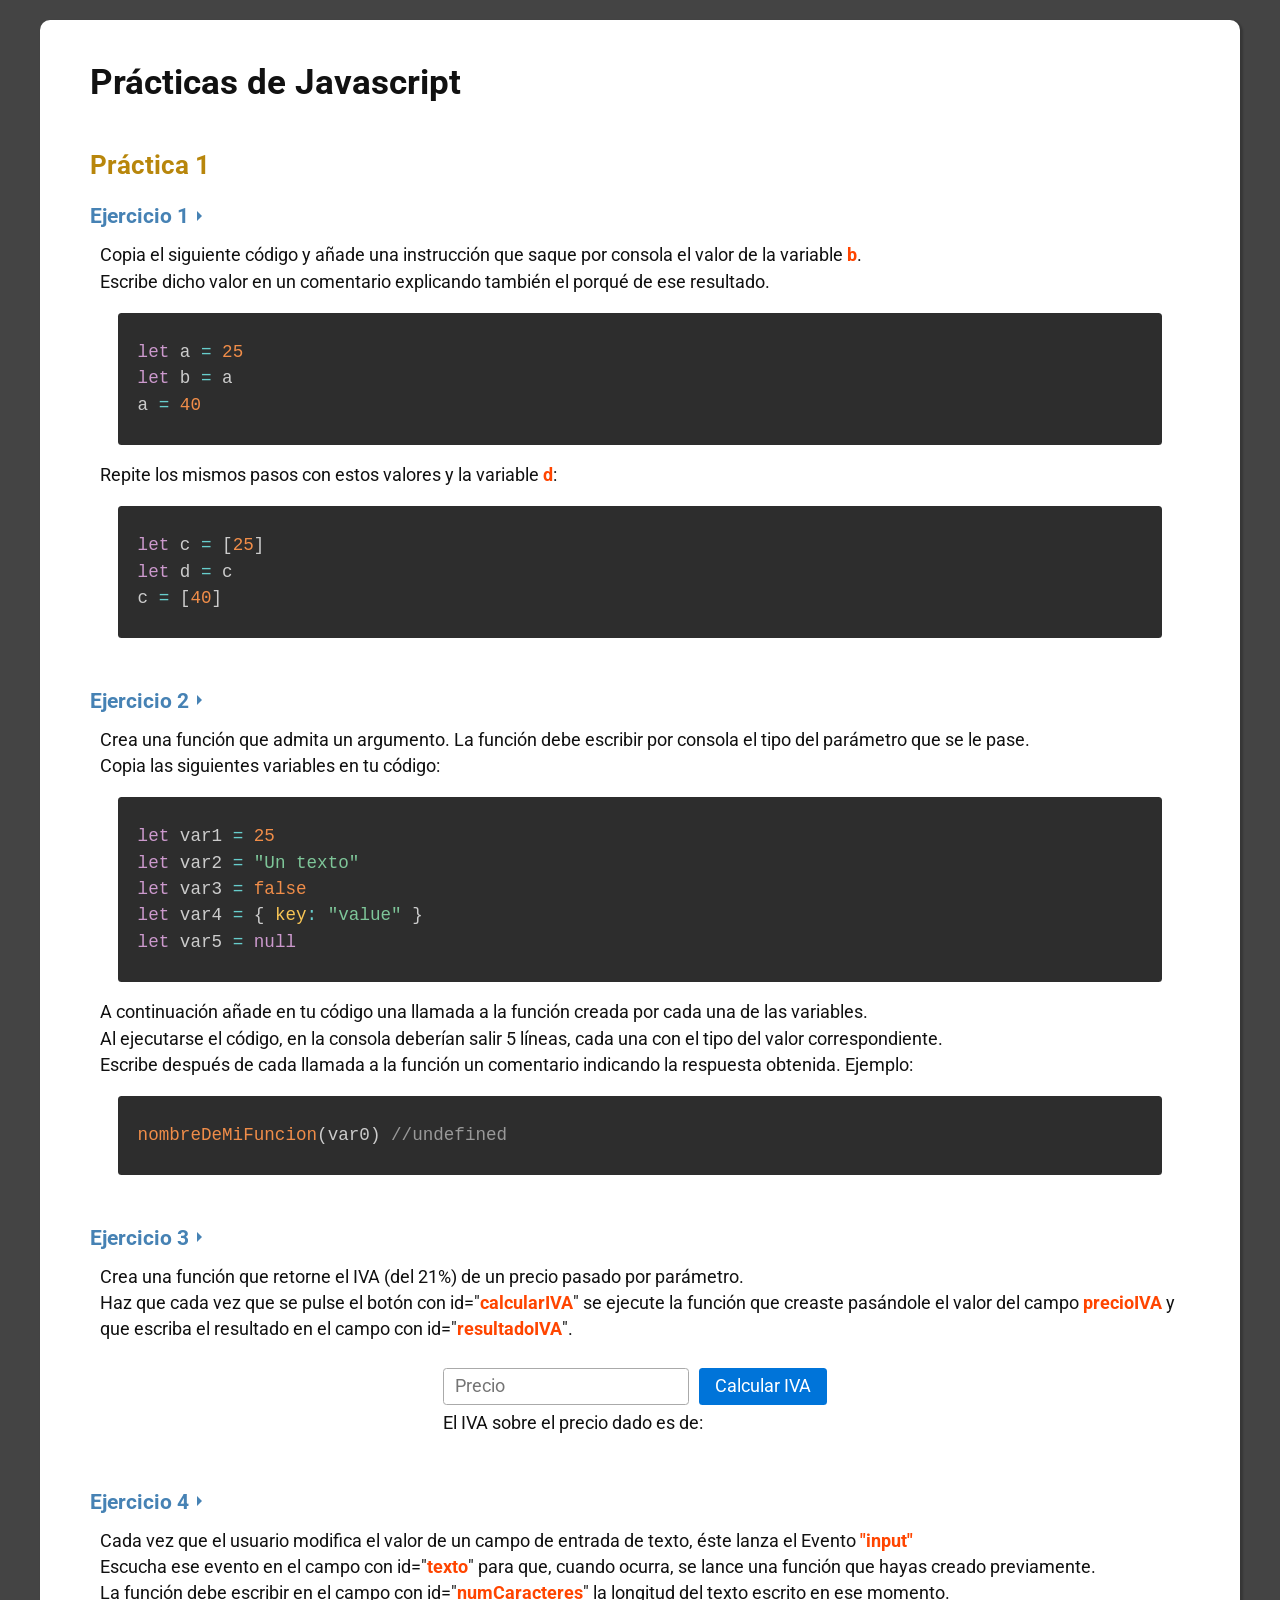
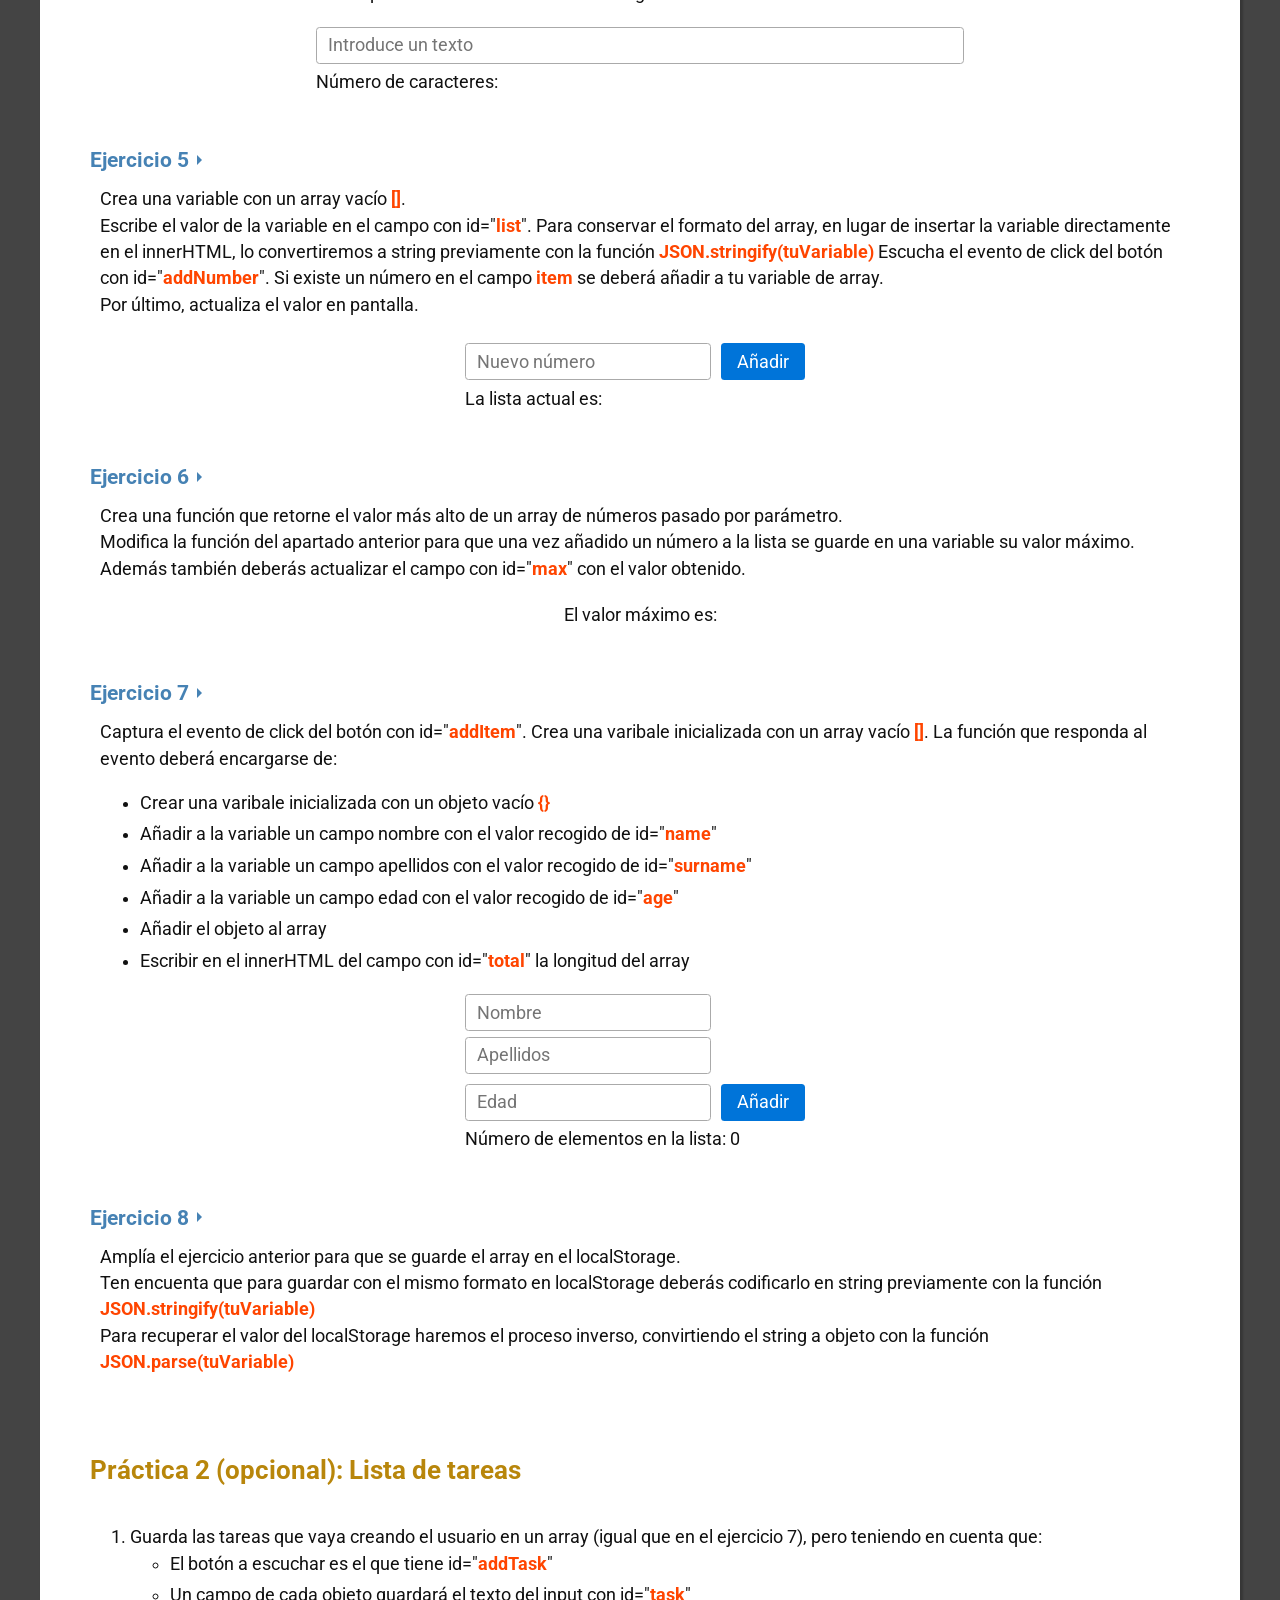
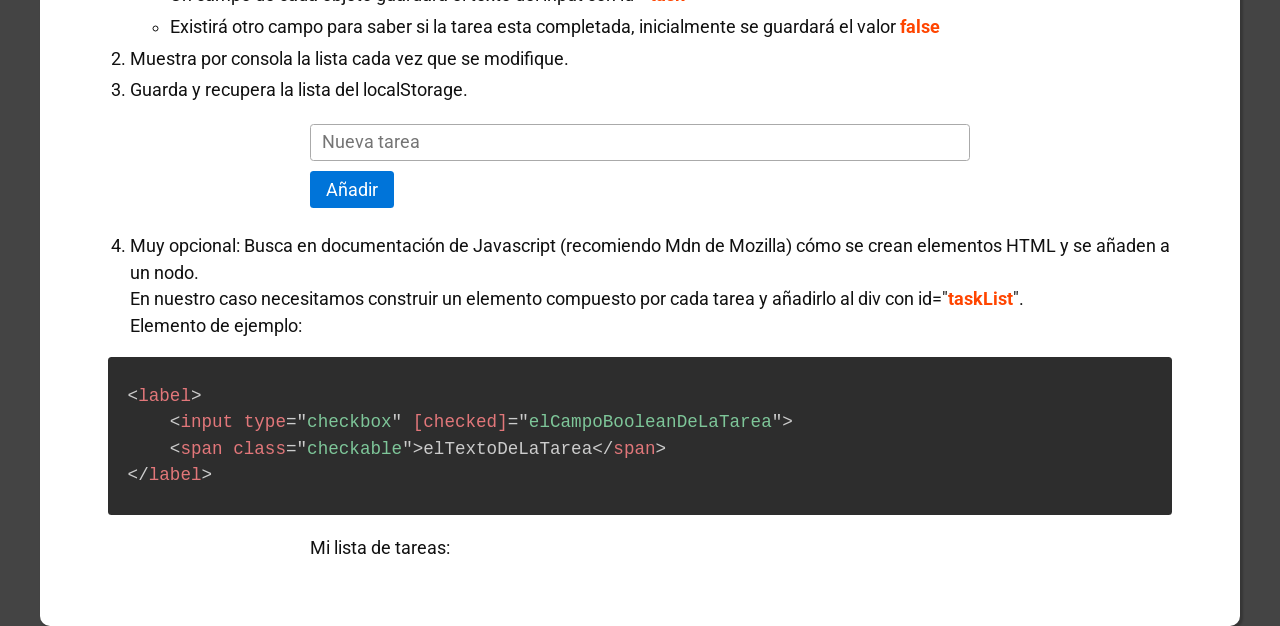
<file: docs/index.html>
<!DOCTYPE html>
<html lang="en">
<head>
    <!-- Este es una tipografía de Google Fonts -->
    <link rel="stylesheet" href="https://fonts.googleapis.com/css?family=Roboto">

    <!-- Picnic es una librería de CSS basada en clases (sólo hay que añadir class="loquequieras" al tag que necesites) -->
    <link rel="stylesheet" href="libs/picnic/picnic.css">

    <!-- Prism es una librería para dar estilos a los bloques de código, necesitamos también añadir un fichero js -->
    <link rel="stylesheet" href="libs/prism/prism.css">
    
    <link rel="stylesheet" href="styles.css">

    <meta charset="UTF-8">
    <meta name="viewport" content="width=device-width, initial-scale=1.0">

    <title>Prácticas</title>
</head>

<body>
    <div class="main-container">
        <h1>Prácticas de Javascript</h1>

        <article>
            <h2>Práctica 1</h2>
            <section>
                <h3 onclick="toggleFolded(event)">Ejercicio 1</h3>
                <div class="foldable">
                    Copia el siguiente código y añade una instrucción que saque por consola el valor de la variable <span class="bold">b</span>.<br> 
                    Escribe dicho valor en un comentario explicando también el porqué de ese resultado.
                    <pre><code class="language-js">
let a = 25
let b = a
a = 40
                    </code></pre>
                    Repite los mismos pasos con estos valores y la variable <span class="bold">d</span>:
                    <pre><code class="language-js">
let c = [25]
let d = c
c = [40]
                    </code></pre>
                </div>
            </section>

            <section>
                <h3 onclick="toggleFolded(event)">Ejercicio 2</h3>
                <div class="foldable">
                    Crea una función que admita un argumento. La función debe escribir por consola el tipo del parámetro que se le pase.<br>
                    Copia las siguientes variables en tu código:
                    <pre><code class="language-js">
let var1 = 25
let var2 = "Un texto"
let var3 = false
let var4 = { key: "value" }
let var5 = null
                    </code></pre>
                    A continuación añade en tu código una llamada a la función creada por cada una de las variables.<br>
                    Al ejecutarse el código, en la consola deberían salir 5 líneas, cada una con el tipo del valor correspondiente.<br>
                    Escribe después de cada llamada a la función un comentario indicando la respuesta obtenida. Ejemplo:
                    <pre><code class="language-js">
nombreDeMiFuncion(var0) //undefined
                    </code></pre>
                </div>
            </section>

            <section>
                <h3 onclick="toggleFolded(event)">Ejercicio 3</h3>
                <div class="foldable">
                    Crea una función que retorne el IVA (del 21%) de un precio pasado por parámetro.<br>
                    Haz que cada vez que se pulse el botón con id="<span class="bold">calcularIVA</span>" se ejecute la función que creaste pasándole el valor del campo <span class="bold">precioIVA</span> y que escriba el resultado en el campo con id="<span class="bold">resultadoIVA</span>".
                    <fieldset class="centered">
                        <input id="precioIVA" type="number" placeholder="Precio"><input id="calcularIVA" type="button" class="button" value="Calcular IVA"><br>
                        El IVA sobre el precio dado es de: <span id="resultadoIVA"></span>
                    </fieldset>
                </div>
            </section>

            <section>
                <h3 onclick="toggleFolded(event)">Ejercicio 4</h3>
                <div class="foldable">
                    Cada vez que el usuario modifica el valor de un campo de entrada de texto, éste lanza el Evento <span class="bold">"input"</span><br>
                    Escucha ese evento en el campo con id="<span class="bold">texto</span>" para que, cuando ocurra, se lance una función que hayas creado previamente.<br>
                    La función debe escribir en el campo con id="<span class="bold">numCaracteres</span>" la longitud del texto escrito en ese momento.
                    <fieldset class="big centered">
                        <input id="texto" type="string" placeholder="Introduce un texto"><br>
                        Número de caracteres: <span id="numCaracteres"></span>
                    </fieldset>
                </div>
            </section>

            <section>
                <h3 onclick="toggleFolded(event)">Ejercicio 5</h3>
                <div class="foldable">
                    Crea una variable con un array vacío <span class="bold">[]</span>.<br>
                    Escribe el valor de la variable en el campo con id="<span class="bold">list</span>".
                    Para conservar el formato del array, en lugar de insertar la variable directamente en el innerHTML, lo convertiremos a string previamente con la función <span class="bold">JSON.stringify(tuVariable)</span>
                    Escucha el evento de click del botón con id="<span class="bold">addNumber</span>".
                    Si existe un número en el campo <span class="bold">item</span> se deberá añadir a tu variable de array.<br>
                    Por último, actualiza el valor en pantalla.
                    <fieldset class="centered">
                        <input id="item" type="number" placeholder="Nuevo número"><input id="addNumber" type="button" class="button" value="Añadir"><br>
                        La lista actual es: <span id="list"></span>
                    </fieldset>
                </div>
            </section>

            <section>
                <h3 onclick="toggleFolded(event)">Ejercicio 6</h3>
                <div class="foldable">
                    Crea una función que retorne el valor más alto de un array de números pasado por parámetro.<br>
                    Modifica la función del apartado anterior para que una vez añadido un número a la lista se guarde en una variable su valor máximo.<br>
                    Además también deberás actualizar el campo con id="<span class="bold">max</span>" con el valor obtenido.
                    <fieldset class="centered">
                        El valor máximo es: <span id="max"></span>
                    </fieldset>
                </div>
            </section>

            <section>
                <h3 onclick="toggleFolded(event)">Ejercicio 7</h3>
                <div class="foldable">
                    Captura el evento de click del botón con id="<span class="bold">addItem</span>".
                    Crea una varibale inicializada con un array vacío <span class="bold">[]</span>.
                    La función que responda al evento deberá encargarse de:<br>
                    <ul>
                        <li>Crear una varibale inicializada con un objeto vacío <span class="bold">{}</span></li>
                        <li>Añadir a la variable un campo nombre con el valor recogido de id="<span class="bold">name</span>"</li>
                        <li>Añadir a la variable un campo apellidos con el valor recogido de id="<span class="bold">surname</span>"</li>
                        <li>Añadir a la variable un campo edad con el valor recogido de id="<span class="bold">age</span>"</li>
                        <li>Añadir el objeto al array</li>
                        <li>Escribir en el innerHTML del campo con id="<span class="bold">total</span>" la longitud del array</li>
                    </ul>
                    <fieldset class="centered">
                        <input id="name" type="text" placeholder="Nombre"><br>
                        <input id="surname" type="text" placeholder="Apellidos"><br>
                        <input id="age" type="number" placeholder="Edad"><input id="addItem" type="button" class="button" value="Añadir"><br>
                        Número de elementos en la lista: <span id="total"></span>
                    </fieldset>

                </div>
            </section>

            <section>
                <h3 onclick="toggleFolded(event)">Ejercicio 8</h3>
                <div class="foldable">
                    Amplía el ejercicio anterior para que se guarde el array en el localStorage.<br>
                    Ten encuenta que para guardar con el mismo formato en localStorage deberás codificarlo en string previamente con la función <span class="bold">JSON.stringify(tuVariable)</span><br>
                    Para recuperar el valor del localStorage haremos el proceso inverso, convirtiendo el string a objeto con la función <span class="bold">JSON.parse(tuVariable)</span>
                </div>
            </section>
        </article>

        <article>
            <h2>Práctica 2 (opcional): Lista de tareas</h2>
            <section>
                <ol>
                    <li>Guarda las tareas que vaya creando el usuario en un array (igual que en el ejercicio 7), pero teniendo en cuenta que:
                        <ul>
                            <li>El botón a escuchar es el que tiene id="<span class="bold">addTask</span>"</li>
                            <li>Un campo de cada objeto guardará el texto del input con id="<span class="bold">task</span>"</li>
                            <li>Existirá otro campo para saber si la tarea esta completada, inicialmente se guardará el valor <span class="bold">false</span></li>
                        </ul>
                    </li>
                    <li>
                        Muestra por consola la lista cada vez que se modifique.
                    </li>
                    <li>
                        Guarda y recupera la lista del localStorage.
                    </li>
                </ol>
                <fieldset class="big centered">
                    <input id="task" type="string" placeholder="Nueva tarea"><br>
                    <button id="addTask">Añadir</button>
                </fieldset>
                <ol start="4">
                    <li>
                        Muy opcional: Busca en documentación de Javascript (recomiendo Mdn de Mozilla) cómo se crean elementos HTML y se
                        añaden a un nodo.<br>
                        En nuestro caso necesitamos construir un elemento compuesto por cada tarea y añadirlo al div con id="<span class="bold">taskList</span>".<br>
                        Elemento de ejemplo:
                    </li>
                </ol>
                <pre><code class="language-markup">
&lt;label>
    &lt;input type="checkbox" [checked]="elCampoBooleanDeLaTarea">
    &lt;span class="checkable">elTextoDeLaTarea&lt;/span>
&lt;/label>
                </code></pre>
                    
                <fieldset class="big centered">
                    <legend>Mi lista de tareas:</legend>
                    <div id="taskList"></div>
                </fieldset>
            </section>
        </article>
    </div>

    <!-- El script para que se vean los estilos en los bloques de código -->
    <script src="libs/prism/prism.js"></script>

    <!-- Mi script principal -->
    <script src="main.js"></script>

    <!-- Cargamos los ficheros de las prácticas -->
    <script src="practicas/practica1.js"></script>
    <script src="practicas/practica2.js"></script>
</body>
</html>
</file>
<file: docs/libs/picnic/picnic.css>
﻿html{font-family:sans-serif;-ms-text-size-adjust:100%;-webkit-text-size-adjust:100%}body{margin:0}article,aside,details,figcaption,figure,footer,header,hgroup,main,nav,section,summary{display:block}audio,canvas,progress,video{display:inline-block;vertical-align:baseline}audio:not([controls]){display:none;height:0}[hidden],template{display:none}a{background:transparent}a:active,a:hover{outline:0}abbr[title]{border-bottom:1px dotted}b,strong{font-weight:bold}dfn{font-style:italic}h1{font-size:2em;margin:.67em 0}mark{background:#fff;color:#111}small{font-size:80%}sub,sup{font-size:75%;line-height:0;position:relative;vertical-align:baseline}sup{top:-0.5em}sub{bottom:-0.25em}img{border:0}svg:not(:root){overflow:hidden}figure{margin:1em 40px}hr{-moz-box-sizing:content-box;box-sizing:content-box;height:0}pre{overflow:auto}code,kbd,pre,samp{font-family:monospace,monospace;font-size:1em}button,input,optgroup,select,textarea{color:inherit;font:inherit;margin:0}button{overflow:visible}button,select{text-transform:none}button,html input[type=button],input[type=reset],input[type=submit]{-webkit-appearance:button;cursor:pointer}button[disabled],input[disabled]{cursor:default}button::-moz-focus-inner,input::-moz-focus-inner{border:0;padding:0}input{line-height:normal}input[type=checkbox],input[type=radio]{box-sizing:border-box;padding:0}input[type=number]::-webkit-inner-spin-button,input[type=number]::-webkit-outer-spin-button{height:auto}input[type=search]::-webkit-search-cancel-button,input[type=search]::-webkit-search-decoration{-webkit-appearance:none}fieldset{border:0;padding:0}legend{border:0;padding:0}textarea{overflow:auto}optgroup{font-weight:bold}table{border-collapse:collapse;border-spacing:0}td,th{padding:0}*{box-sizing:inherit}html,body{font-family:Arial,Helvetica,sans-serif;box-sizing:border-box;height:100%}body{color:#111;font-size:1.1em;line-height:1.5;background:#fff}main{display:block}h1,h2,h3,h4,h5,h6{margin:0;padding:.6em 0}li{margin:0 0 .3em}a{color:#0074d9;text-decoration:none;box-shadow:none;transition:all .3s}code{padding:.3em .6em;font-size:.8em;background:#f5f5f5}pre{text-align:left;padding:.3em;background:#f5f5f5;border-radius:.2em}pre code{padding:0}blockquote{padding:0 0 0 1em;margin:0 0 0 .1em;box-shadow:inset 5px 0 rgba(17,17,17,.3)}label{cursor:pointer}[class^=icon-]:before,[class*=" icon-"]:before{margin:0 .6em 0 0}i[class^=icon-]:before,i[class*=" icon-"]:before{margin:0}.dropimage,button,.button,[type=submit],.label,[data-tooltip]:after{display:inline-block;text-align:center;letter-spacing:inherit;margin:0;padding:.3em .9em;vertical-align:middle;background:#0074d9;color:#fff;border:0;border-radius:.2em;width:auto;-webkit-touch-callout:none;-webkit-user-select:none;-khtml-user-select:none;-moz-user-select:none;-ms-user-select:none;user-select:none}.success.dropimage,button.success,.success.button,.success[type=submit],.success.label,.success[data-tooltip]:after{background:#2ecc40}.warning.dropimage,button.warning,.warning.button,.warning[type=submit],.warning.label,.warning[data-tooltip]:after{background:#ff851b}.error.dropimage,button.error,.error.button,.error[type=submit],.error.label,.error[data-tooltip]:after{background:#ff4136}.pseudo.dropimage,button.pseudo,.pseudo.button,.pseudo[type=submit],.pseudo.label,.pseudo[data-tooltip]:after{background-color:transparent;color:inherit}.label,[data-tooltip]:after{font-size:.6em;padding:.4em .6em;margin-left:1em;line-height:1}.dropimage,button,.button,[type=submit]{margin:.3em 0;cursor:pointer;transition:all .3s;border-radius:.2em;height:auto;vertical-align:baseline;box-shadow:0 0 rgba(17,17,17,0) inset}.dropimage:hover,button:hover,.button:hover,[type=submit]:hover,.dropimage:focus,button:focus,.button:focus,[type=submit]:focus{box-shadow:inset 0 0 0 99em rgba(255,255,255,.2);border:0}.pseudo.dropimage:hover,button.pseudo:hover,.pseudo.button:hover,.pseudo[type=submit]:hover,.pseudo.dropimage:focus,button.pseudo:focus,.pseudo.button:focus,.pseudo[type=submit]:focus{box-shadow:inset 0 0 0 99em rgba(17,17,17,.1)}.active.dropimage,button.active,.active.button,.active[type=submit],.dropimage:active,button:active,.button:active,[type=submit]:active{box-shadow:inset 0 0 0 99em rgba(17,17,17,.2)}[disabled].dropimage,button[disabled],[disabled].button,[disabled][type=submit]{cursor:default;box-shadow:none;background:#aaa}:checked+.toggle,:checked+.toggle:hover{box-shadow:inset 0 0 0 99em rgba(17,17,17,.2)}[type]+.toggle{padding:.3em .9em;margin-right:0}[type]+.toggle:after,[type]+.toggle:before{display:none}input,textarea,.select select{line-height:1.5;margin:0;height:2.1em;padding:.3em .6em;border:1px solid #aaa;background-color:#fff;border-radius:.2em;transition:all .3s;width:100%}input:focus,textarea:focus,.select select:focus{border:1px solid #0074d9;outline:0}textarea{height:auto}[type=file],[type=color]{cursor:pointer}[type=file]{height:auto}select{background:#fff url([data-uri]) no-repeat scroll 95% center/10px 15px;background-position:calc(100% - 15px) center;border:1px solid #aaa;border-radius:.2em;cursor:pointer;width:100%;height:2.2em;box-sizing:border-box;padding:.3em .45em;transition:all .3s;-moz-appearance:none;-webkit-appearance:none;appearance:none}select::-ms-expand{display:none}select:focus,select:active{border:1px solid #0074d9;transition:outline 0s}select:-moz-focusring{color:transparent;text-shadow:0 0 0 #111}select option{font-size:inherit;padding:.45em}select[multiple]{height:auto;background:none;padding:0}[type=checkbox],[type=radio]{opacity:0;width:0;position:absolute;display:inline-block}[type=checkbox]+.checkable:hover:before,[type=radio]+.checkable:hover:before,[type=checkbox]:focus+.checkable:before,[type=radio]:focus+.checkable:before{border:1px solid #0074d9}[type=checkbox]+.checkable,[type=radio]+.checkable{position:relative;cursor:pointer;padding-left:1.5em;margin-right:.6em}[type=checkbox]+.checkable:before,[type=radio]+.checkable:before,[type=checkbox]+.checkable:after,[type=radio]+.checkable:after{content:"";position:absolute;display:inline-block;left:0;top:50%;transform:translateY(-50%);font-size:1em;line-height:1em;color:transparent;font-family:sans;text-align:center;box-sizing:border-box;width:1em;height:1em;border-radius:50%;transition:all .3s}[type=checkbox]+.checkable:before,[type=radio]+.checkable:before{border:1px solid #aaa}[type=checkbox]:checked+.checkable:after,[type=radio]:checked+.checkable:after{background:#111;transform:scale(0.5) translateY(-100%)}[type=checkbox]+.checkable:before{border-radius:.2em}[type=checkbox]+.checkable:after{content:"✔";background:none;transform:scale(2) translateY(-25%);visibility:hidden;opacity:0}[type=checkbox]:checked+.checkable:after{color:#111;background:none;transform:translateY(-50%);transition:all .3s;visibility:visible;opacity:1}table{text-align:left}td,th{padding:.3em 2.4em .3em .6em}th{text-align:left;font-weight:900;color:#fff;background-color:#0074d9}.success th{background-color:#2ecc40}.warning th{background-color:#ff851b}.error th{background-color:#ff4136}.dull th{background-color:#aaa}tr:nth-child(even){background:rgba(17,17,17,.05)}.flex{display:-ms-flexbox;display:flex;margin-left:-0.6em;width:calc(100% + 0.6em);flex-wrap:wrap;transition:all .3s ease}.flex>*{box-sizing:border-box;flex:1 1 auto;padding-left:.6em;padding-bottom:.6em}.flex[class*=one]>*,.flex[class*=two]>*,.flex[class*=three]>*,.flex[class*=four]>*,.flex[class*=five]>*,.flex[class*=six]>*,.flex[class*=seven]>*,.flex[class*=eight]>*,.flex[class*=nine]>*,.flex[class*=ten]>*,.flex[class*=eleven]>*,.flex[class*=twelve]>*{flex-grow:0}.flex.grow>*{flex-grow:1}.center{justify-content:center}.one>*{width:100%}.two>*{width:50%}.three>*{width:33.33333%}.four>*{width:25%}.five>*{width:20%}.six>*{width:16.66666%}.seven>*{width:14.28571%}.eight>*{width:12.5%}.nine>*{width:11.11111%}.ten>*{width:10%}.eleven>*{width:9.09091%}.twelve>*{width:8.33333%}@media all and (min-width: 500px){.one-500>*{width:100%}.two-500>*{width:50%}.three-500>*{width:33.33333%}.four-500>*{width:25%}.five-500>*{width:20%}.six-500>*{width:16.66666%}.seven-500>*{width:14.28571%}.eight-500>*{width:12.5%}.nine-500>*{width:11.11111%}.ten-500>*{width:10%}.eleven-500>*{width:9.09091%}.twelve-500>*{width:8.33333%}}@media all and (min-width: 600px){.one-600>*{width:100%}.two-600>*{width:50%}.three-600>*{width:33.33333%}.four-600>*{width:25%}.five-600>*{width:20%}.six-600>*{width:16.66666%}.seven-600>*{width:14.28571%}.eight-600>*{width:12.5%}.nine-600>*{width:11.11111%}.ten-600>*{width:10%}.eleven-600>*{width:9.09091%}.twelve-600>*{width:8.33333%}}@media all and (min-width: 700px){.one-700>*{width:100%}.two-700>*{width:50%}.three-700>*{width:33.33333%}.four-700>*{width:25%}.five-700>*{width:20%}.six-700>*{width:16.66666%}.seven-700>*{width:14.28571%}.eight-700>*{width:12.5%}.nine-700>*{width:11.11111%}.ten-700>*{width:10%}.eleven-700>*{width:9.09091%}.twelve-700>*{width:8.33333%}}@media all and (min-width: 800px){.one-800>*{width:100%}.two-800>*{width:50%}.three-800>*{width:33.33333%}.four-800>*{width:25%}.five-800>*{width:20%}.six-800>*{width:16.66666%}.seven-800>*{width:14.28571%}.eight-800>*{width:12.5%}.nine-800>*{width:11.11111%}.ten-800>*{width:10%}.eleven-800>*{width:9.09091%}.twelve-800>*{width:8.33333%}}@media all and (min-width: 900px){.one-900>*{width:100%}.two-900>*{width:50%}.three-900>*{width:33.33333%}.four-900>*{width:25%}.five-900>*{width:20%}.six-900>*{width:16.66666%}.seven-900>*{width:14.28571%}.eight-900>*{width:12.5%}.nine-900>*{width:11.11111%}.ten-900>*{width:10%}.eleven-900>*{width:9.09091%}.twelve-900>*{width:8.33333%}}@media all and (min-width: 1000px){.one-1000>*{width:100%}.two-1000>*{width:50%}.three-1000>*{width:33.33333%}.four-1000>*{width:25%}.five-1000>*{width:20%}.six-1000>*{width:16.66666%}.seven-1000>*{width:14.28571%}.eight-1000>*{width:12.5%}.nine-1000>*{width:11.11111%}.ten-1000>*{width:10%}.eleven-1000>*{width:9.09091%}.twelve-1000>*{width:8.33333%}}@media all and (min-width: 1100px){.one-1100>*{width:100%}.two-1100>*{width:50%}.three-1100>*{width:33.33333%}.four-1100>*{width:25%}.five-1100>*{width:20%}.six-1100>*{width:16.66666%}.seven-1100>*{width:14.28571%}.eight-1100>*{width:12.5%}.nine-1100>*{width:11.11111%}.ten-1100>*{width:10%}.eleven-1100>*{width:9.09091%}.twelve-1100>*{width:8.33333%}}@media all and (min-width: 1200px){.one-1200>*{width:100%}.two-1200>*{width:50%}.three-1200>*{width:33.33333%}.four-1200>*{width:25%}.five-1200>*{width:20%}.six-1200>*{width:16.66666%}.seven-1200>*{width:14.28571%}.eight-1200>*{width:12.5%}.nine-1200>*{width:11.11111%}.ten-1200>*{width:10%}.eleven-1200>*{width:9.09091%}.twelve-1200>*{width:8.33333%}}@media all and (min-width: 1300px){.one-1300>*{width:100%}.two-1300>*{width:50%}.three-1300>*{width:33.33333%}.four-1300>*{width:25%}.five-1300>*{width:20%}.six-1300>*{width:16.66666%}.seven-1300>*{width:14.28571%}.eight-1300>*{width:12.5%}.nine-1300>*{width:11.11111%}.ten-1300>*{width:10%}.eleven-1300>*{width:9.09091%}.twelve-1300>*{width:8.33333%}}@media all and (min-width: 1400px){.one-1400>*{width:100%}.two-1400>*{width:50%}.three-1400>*{width:33.33333%}.four-1400>*{width:25%}.five-1400>*{width:20%}.six-1400>*{width:16.66666%}.seven-1400>*{width:14.28571%}.eight-1400>*{width:12.5%}.nine-1400>*{width:11.11111%}.ten-1400>*{width:10%}.eleven-1400>*{width:9.09091%}.twelve-1400>*{width:8.33333%}}@media all and (min-width: 1500px){.one-1500>*{width:100%}.two-1500>*{width:50%}.three-1500>*{width:33.33333%}.four-1500>*{width:25%}.five-1500>*{width:20%}.six-1500>*{width:16.66666%}.seven-1500>*{width:14.28571%}.eight-1500>*{width:12.5%}.nine-1500>*{width:11.11111%}.ten-1500>*{width:10%}.eleven-1500>*{width:9.09091%}.twelve-1500>*{width:8.33333%}}@media all and (min-width: 1600px){.one-1600>*{width:100%}.two-1600>*{width:50%}.three-1600>*{width:33.33333%}.four-1600>*{width:25%}.five-1600>*{width:20%}.six-1600>*{width:16.66666%}.seven-1600>*{width:14.28571%}.eight-1600>*{width:12.5%}.nine-1600>*{width:11.11111%}.ten-1600>*{width:10%}.eleven-1600>*{width:9.09091%}.twelve-1600>*{width:8.33333%}}@media all and (min-width: 1700px){.one-1700>*{width:100%}.two-1700>*{width:50%}.three-1700>*{width:33.33333%}.four-1700>*{width:25%}.five-1700>*{width:20%}.six-1700>*{width:16.66666%}.seven-1700>*{width:14.28571%}.eight-1700>*{width:12.5%}.nine-1700>*{width:11.11111%}.ten-1700>*{width:10%}.eleven-1700>*{width:9.09091%}.twelve-1700>*{width:8.33333%}}@media all and (min-width: 1800px){.one-1800>*{width:100%}.two-1800>*{width:50%}.three-1800>*{width:33.33333%}.four-1800>*{width:25%}.five-1800>*{width:20%}.six-1800>*{width:16.66666%}.seven-1800>*{width:14.28571%}.eight-1800>*{width:12.5%}.nine-1800>*{width:11.11111%}.ten-1800>*{width:10%}.eleven-1800>*{width:9.09091%}.twelve-1800>*{width:8.33333%}}@media all and (min-width: 1900px){.one-1900>*{width:100%}.two-1900>*{width:50%}.three-1900>*{width:33.33333%}.four-1900>*{width:25%}.five-1900>*{width:20%}.six-1900>*{width:16.66666%}.seven-1900>*{width:14.28571%}.eight-1900>*{width:12.5%}.nine-1900>*{width:11.11111%}.ten-1900>*{width:10%}.eleven-1900>*{width:9.09091%}.twelve-1900>*{width:8.33333%}}@media all and (min-width: 2000px){.one-2000>*{width:100%}.two-2000>*{width:50%}.three-2000>*{width:33.33333%}.four-2000>*{width:25%}.five-2000>*{width:20%}.six-2000>*{width:16.66666%}.seven-2000>*{width:14.28571%}.eight-2000>*{width:12.5%}.nine-2000>*{width:11.11111%}.ten-2000>*{width:10%}.eleven-2000>*{width:9.09091%}.twelve-2000>*{width:8.33333%}}.full{width:100%}.half{width:50%}.third{width:33.33333%}.two-third{width:66.66666%}.fourth{width:25%}.three-fourth{width:75%}.fifth{width:20%}.two-fifth{width:40%}.three-fifth{width:60%}.four-fifth{width:80%}.sixth{width:16.66666%}.none{display:none}@media all and (min-width: 500px){.full-500{width:100%;display:block}.half-500{width:50%;display:block}.third-500{width:33.33333%;display:block}.two-third-500{width:66.66666%;display:block}.fourth-500{width:25%;display:block}.three-fourth-500{width:75%;display:block}.fifth-500{width:20%;display:block}.two-fifth-500{width:40%;display:block}.three-fifth-500{width:60%;display:block}.four-fifth-500{width:80%;display:block}.sixth-500{width:16.66666%;display:block}}@media all and (min-width: 600px){.full-600{width:100%;display:block}.half-600{width:50%;display:block}.third-600{width:33.33333%;display:block}.two-third-600{width:66.66666%;display:block}.fourth-600{width:25%;display:block}.three-fourth-600{width:75%;display:block}.fifth-600{width:20%;display:block}.two-fifth-600{width:40%;display:block}.three-fifth-600{width:60%;display:block}.four-fifth-600{width:80%;display:block}.sixth-600{width:16.66666%;display:block}}@media all and (min-width: 700px){.full-700{width:100%;display:block}.half-700{width:50%;display:block}.third-700{width:33.33333%;display:block}.two-third-700{width:66.66666%;display:block}.fourth-700{width:25%;display:block}.three-fourth-700{width:75%;display:block}.fifth-700{width:20%;display:block}.two-fifth-700{width:40%;display:block}.three-fifth-700{width:60%;display:block}.four-fifth-700{width:80%;display:block}.sixth-700{width:16.66666%;display:block}}@media all and (min-width: 800px){.full-800{width:100%;display:block}.half-800{width:50%;display:block}.third-800{width:33.33333%;display:block}.two-third-800{width:66.66666%;display:block}.fourth-800{width:25%;display:block}.three-fourth-800{width:75%;display:block}.fifth-800{width:20%;display:block}.two-fifth-800{width:40%;display:block}.three-fifth-800{width:60%;display:block}.four-fifth-800{width:80%;display:block}.sixth-800{width:16.66666%;display:block}}@media all and (min-width: 900px){.full-900{width:100%;display:block}.half-900{width:50%;display:block}.third-900{width:33.33333%;display:block}.two-third-900{width:66.66666%;display:block}.fourth-900{width:25%;display:block}.three-fourth-900{width:75%;display:block}.fifth-900{width:20%;display:block}.two-fifth-900{width:40%;display:block}.three-fifth-900{width:60%;display:block}.four-fifth-900{width:80%;display:block}.sixth-900{width:16.66666%;display:block}}@media all and (min-width: 1000px){.full-1000{width:100%;display:block}.half-1000{width:50%;display:block}.third-1000{width:33.33333%;display:block}.two-third-1000{width:66.66666%;display:block}.fourth-1000{width:25%;display:block}.three-fourth-1000{width:75%;display:block}.fifth-1000{width:20%;display:block}.two-fifth-1000{width:40%;display:block}.three-fifth-1000{width:60%;display:block}.four-fifth-1000{width:80%;display:block}.sixth-1000{width:16.66666%;display:block}}@media all and (min-width: 1100px){.full-1100{width:100%;display:block}.half-1100{width:50%;display:block}.third-1100{width:33.33333%;display:block}.two-third-1100{width:66.66666%;display:block}.fourth-1100{width:25%;display:block}.three-fourth-1100{width:75%;display:block}.fifth-1100{width:20%;display:block}.two-fifth-1100{width:40%;display:block}.three-fifth-1100{width:60%;display:block}.four-fifth-1100{width:80%;display:block}.sixth-1100{width:16.66666%;display:block}}@media all and (min-width: 1200px){.full-1200{width:100%;display:block}.half-1200{width:50%;display:block}.third-1200{width:33.33333%;display:block}.two-third-1200{width:66.66666%;display:block}.fourth-1200{width:25%;display:block}.three-fourth-1200{width:75%;display:block}.fifth-1200{width:20%;display:block}.two-fifth-1200{width:40%;display:block}.three-fifth-1200{width:60%;display:block}.four-fifth-1200{width:80%;display:block}.sixth-1200{width:16.66666%;display:block}}@media all and (min-width: 1300px){.full-1300{width:100%;display:block}.half-1300{width:50%;display:block}.third-1300{width:33.33333%;display:block}.two-third-1300{width:66.66666%;display:block}.fourth-1300{width:25%;display:block}.three-fourth-1300{width:75%;display:block}.fifth-1300{width:20%;display:block}.two-fifth-1300{width:40%;display:block}.three-fifth-1300{width:60%;display:block}.four-fifth-1300{width:80%;display:block}.sixth-1300{width:16.66666%;display:block}}@media all and (min-width: 1400px){.full-1400{width:100%;display:block}.half-1400{width:50%;display:block}.third-1400{width:33.33333%;display:block}.two-third-1400{width:66.66666%;display:block}.fourth-1400{width:25%;display:block}.three-fourth-1400{width:75%;display:block}.fifth-1400{width:20%;display:block}.two-fifth-1400{width:40%;display:block}.three-fifth-1400{width:60%;display:block}.four-fifth-1400{width:80%;display:block}.sixth-1400{width:16.66666%;display:block}}@media all and (min-width: 1500px){.full-1500{width:100%;display:block}.half-1500{width:50%;display:block}.third-1500{width:33.33333%;display:block}.two-third-1500{width:66.66666%;display:block}.fourth-1500{width:25%;display:block}.three-fourth-1500{width:75%;display:block}.fifth-1500{width:20%;display:block}.two-fifth-1500{width:40%;display:block}.three-fifth-1500{width:60%;display:block}.four-fifth-1500{width:80%;display:block}.sixth-1500{width:16.66666%;display:block}}@media all and (min-width: 1600px){.full-1600{width:100%;display:block}.half-1600{width:50%;display:block}.third-1600{width:33.33333%;display:block}.two-third-1600{width:66.66666%;display:block}.fourth-1600{width:25%;display:block}.three-fourth-1600{width:75%;display:block}.fifth-1600{width:20%;display:block}.two-fifth-1600{width:40%;display:block}.three-fifth-1600{width:60%;display:block}.four-fifth-1600{width:80%;display:block}.sixth-1600{width:16.66666%;display:block}}@media all and (min-width: 1700px){.full-1700{width:100%;display:block}.half-1700{width:50%;display:block}.third-1700{width:33.33333%;display:block}.two-third-1700{width:66.66666%;display:block}.fourth-1700{width:25%;display:block}.three-fourth-1700{width:75%;display:block}.fifth-1700{width:20%;display:block}.two-fifth-1700{width:40%;display:block}.three-fifth-1700{width:60%;display:block}.four-fifth-1700{width:80%;display:block}.sixth-1700{width:16.66666%;display:block}}@media all and (min-width: 1800px){.full-1800{width:100%;display:block}.half-1800{width:50%;display:block}.third-1800{width:33.33333%;display:block}.two-third-1800{width:66.66666%;display:block}.fourth-1800{width:25%;display:block}.three-fourth-1800{width:75%;display:block}.fifth-1800{width:20%;display:block}.two-fifth-1800{width:40%;display:block}.three-fifth-1800{width:60%;display:block}.four-fifth-1800{width:80%;display:block}.sixth-1800{width:16.66666%;display:block}}@media all and (min-width: 1900px){.full-1900{width:100%;display:block}.half-1900{width:50%;display:block}.third-1900{width:33.33333%;display:block}.two-third-1900{width:66.66666%;display:block}.fourth-1900{width:25%;display:block}.three-fourth-1900{width:75%;display:block}.fifth-1900{width:20%;display:block}.two-fifth-1900{width:40%;display:block}.three-fifth-1900{width:60%;display:block}.four-fifth-1900{width:80%;display:block}.sixth-1900{width:16.66666%;display:block}}@media all and (min-width: 2000px){.full-2000{width:100%;display:block}.half-2000{width:50%;display:block}.third-2000{width:33.33333%;display:block}.two-third-2000{width:66.66666%;display:block}.fourth-2000{width:25%;display:block}.three-fourth-2000{width:75%;display:block}.fifth-2000{width:20%;display:block}.two-fifth-2000{width:40%;display:block}.three-fifth-2000{width:60%;display:block}.four-fifth-2000{width:80%;display:block}.sixth-2000{width:16.66666%;display:block}}@media all and (min-width: 500px){.none-500{display:none}}@media all and (min-width: 600px){.none-600{display:none}}@media all and (min-width: 700px){.none-700{display:none}}@media all and (min-width: 800px){.none-800{display:none}}@media all and (min-width: 900px){.none-900{display:none}}@media all and (min-width: 1000px){.none-1000{display:none}}@media all and (min-width: 1100px){.none-1100{display:none}}@media all and (min-width: 1200px){.none-1200{display:none}}@media all and (min-width: 1300px){.none-1300{display:none}}@media all and (min-width: 1400px){.none-1400{display:none}}@media all and (min-width: 1500px){.none-1500{display:none}}@media all and (min-width: 1600px){.none-1600{display:none}}@media all and (min-width: 1700px){.none-1700{display:none}}@media all and (min-width: 1800px){.none-1800{display:none}}@media all and (min-width: 1900px){.none-1900{display:none}}@media all and (min-width: 2000px){.none-2000{display:none}}.off-none{margin-left:0}.off-half{margin-left:50%}.off-third{margin-left:33.33333%}.off-two-third{margin-left:66.66666%}.off-fourth{margin-left:25%}.off-three-fourth{margin-left:75%}.off-fifth{margin-left:20%}.off-two-fifth{margin-left:40%}.off-three-fifth{margin-left:60%}.off-four-fifth{margin-left:80%}.off-sixth{margin-left:16.66666%}@media all and (min-width: 500px){.off-none-500{margin-left:0}.off-half-500{margin-left:50%}.off-third-500{margin-left:33.33333%}.off-two-third-500{margin-left:66.66666%}.off-fourth-500{margin-left:25%}.off-three-fourth-500{margin-left:75%}.off-fifth-500{margin-left:20%}.off-two-fifth-500{margin-left:40%}.off-three-fifth-500{margin-left:60%}.off-four-fifth-500{margin-left:80%}.off-sixth-500{margin-left:16.66666%}}@media all and (min-width: 600px){.off-none-600{margin-left:0}.off-half-600{margin-left:50%}.off-third-600{margin-left:33.33333%}.off-two-third-600{margin-left:66.66666%}.off-fourth-600{margin-left:25%}.off-three-fourth-600{margin-left:75%}.off-fifth-600{margin-left:20%}.off-two-fifth-600{margin-left:40%}.off-three-fifth-600{margin-left:60%}.off-four-fifth-600{margin-left:80%}.off-sixth-600{margin-left:16.66666%}}@media all and (min-width: 700px){.off-none-700{margin-left:0}.off-half-700{margin-left:50%}.off-third-700{margin-left:33.33333%}.off-two-third-700{margin-left:66.66666%}.off-fourth-700{margin-left:25%}.off-three-fourth-700{margin-left:75%}.off-fifth-700{margin-left:20%}.off-two-fifth-700{margin-left:40%}.off-three-fifth-700{margin-left:60%}.off-four-fifth-700{margin-left:80%}.off-sixth-700{margin-left:16.66666%}}@media all and (min-width: 800px){.off-none-800{margin-left:0}.off-half-800{margin-left:50%}.off-third-800{margin-left:33.33333%}.off-two-third-800{margin-left:66.66666%}.off-fourth-800{margin-left:25%}.off-three-fourth-800{margin-left:75%}.off-fifth-800{margin-left:20%}.off-two-fifth-800{margin-left:40%}.off-three-fifth-800{margin-left:60%}.off-four-fifth-800{margin-left:80%}.off-sixth-800{margin-left:16.66666%}}@media all and (min-width: 900px){.off-none-900{margin-left:0}.off-half-900{margin-left:50%}.off-third-900{margin-left:33.33333%}.off-two-third-900{margin-left:66.66666%}.off-fourth-900{margin-left:25%}.off-three-fourth-900{margin-left:75%}.off-fifth-900{margin-left:20%}.off-two-fifth-900{margin-left:40%}.off-three-fifth-900{margin-left:60%}.off-four-fifth-900{margin-left:80%}.off-sixth-900{margin-left:16.66666%}}@media all and (min-width: 1000px){.off-none-1000{margin-left:0}.off-half-1000{margin-left:50%}.off-third-1000{margin-left:33.33333%}.off-two-third-1000{margin-left:66.66666%}.off-fourth-1000{margin-left:25%}.off-three-fourth-1000{margin-left:75%}.off-fifth-1000{margin-left:20%}.off-two-fifth-1000{margin-left:40%}.off-three-fifth-1000{margin-left:60%}.off-four-fifth-1000{margin-left:80%}.off-sixth-1000{margin-left:16.66666%}}@media all and (min-width: 1100px){.off-none-1100{margin-left:0}.off-half-1100{margin-left:50%}.off-third-1100{margin-left:33.33333%}.off-two-third-1100{margin-left:66.66666%}.off-fourth-1100{margin-left:25%}.off-three-fourth-1100{margin-left:75%}.off-fifth-1100{margin-left:20%}.off-two-fifth-1100{margin-left:40%}.off-three-fifth-1100{margin-left:60%}.off-four-fifth-1100{margin-left:80%}.off-sixth-1100{margin-left:16.66666%}}@media all and (min-width: 1200px){.off-none-1200{margin-left:0}.off-half-1200{margin-left:50%}.off-third-1200{margin-left:33.33333%}.off-two-third-1200{margin-left:66.66666%}.off-fourth-1200{margin-left:25%}.off-three-fourth-1200{margin-left:75%}.off-fifth-1200{margin-left:20%}.off-two-fifth-1200{margin-left:40%}.off-three-fifth-1200{margin-left:60%}.off-four-fifth-1200{margin-left:80%}.off-sixth-1200{margin-left:16.66666%}}@media all and (min-width: 1300px){.off-none-1300{margin-left:0}.off-half-1300{margin-left:50%}.off-third-1300{margin-left:33.33333%}.off-two-third-1300{margin-left:66.66666%}.off-fourth-1300{margin-left:25%}.off-three-fourth-1300{margin-left:75%}.off-fifth-1300{margin-left:20%}.off-two-fifth-1300{margin-left:40%}.off-three-fifth-1300{margin-left:60%}.off-four-fifth-1300{margin-left:80%}.off-sixth-1300{margin-left:16.66666%}}@media all and (min-width: 1400px){.off-none-1400{margin-left:0}.off-half-1400{margin-left:50%}.off-third-1400{margin-left:33.33333%}.off-two-third-1400{margin-left:66.66666%}.off-fourth-1400{margin-left:25%}.off-three-fourth-1400{margin-left:75%}.off-fifth-1400{margin-left:20%}.off-two-fifth-1400{margin-left:40%}.off-three-fifth-1400{margin-left:60%}.off-four-fifth-1400{margin-left:80%}.off-sixth-1400{margin-left:16.66666%}}@media all and (min-width: 1500px){.off-none-1500{margin-left:0}.off-half-1500{margin-left:50%}.off-third-1500{margin-left:33.33333%}.off-two-third-1500{margin-left:66.66666%}.off-fourth-1500{margin-left:25%}.off-three-fourth-1500{margin-left:75%}.off-fifth-1500{margin-left:20%}.off-two-fifth-1500{margin-left:40%}.off-three-fifth-1500{margin-left:60%}.off-four-fifth-1500{margin-left:80%}.off-sixth-1500{margin-left:16.66666%}}@media all and (min-width: 1600px){.off-none-1600{margin-left:0}.off-half-1600{margin-left:50%}.off-third-1600{margin-left:33.33333%}.off-two-third-1600{margin-left:66.66666%}.off-fourth-1600{margin-left:25%}.off-three-fourth-1600{margin-left:75%}.off-fifth-1600{margin-left:20%}.off-two-fifth-1600{margin-left:40%}.off-three-fifth-1600{margin-left:60%}.off-four-fifth-1600{margin-left:80%}.off-sixth-1600{margin-left:16.66666%}}@media all and (min-width: 1700px){.off-none-1700{margin-left:0}.off-half-1700{margin-left:50%}.off-third-1700{margin-left:33.33333%}.off-two-third-1700{margin-left:66.66666%}.off-fourth-1700{margin-left:25%}.off-three-fourth-1700{margin-left:75%}.off-fifth-1700{margin-left:20%}.off-two-fifth-1700{margin-left:40%}.off-three-fifth-1700{margin-left:60%}.off-four-fifth-1700{margin-left:80%}.off-sixth-1700{margin-left:16.66666%}}@media all and (min-width: 1800px){.off-none-1800{margin-left:0}.off-half-1800{margin-left:50%}.off-third-1800{margin-left:33.33333%}.off-two-third-1800{margin-left:66.66666%}.off-fourth-1800{margin-left:25%}.off-three-fourth-1800{margin-left:75%}.off-fifth-1800{margin-left:20%}.off-two-fifth-1800{margin-left:40%}.off-three-fifth-1800{margin-left:60%}.off-four-fifth-1800{margin-left:80%}.off-sixth-1800{margin-left:16.66666%}}@media all and (min-width: 1900px){.off-none-1900{margin-left:0}.off-half-1900{margin-left:50%}.off-third-1900{margin-left:33.33333%}.off-two-third-1900{margin-left:66.66666%}.off-fourth-1900{margin-left:25%}.off-three-fourth-1900{margin-left:75%}.off-fifth-1900{margin-left:20%}.off-two-fifth-1900{margin-left:40%}.off-three-fifth-1900{margin-left:60%}.off-four-fifth-1900{margin-left:80%}.off-sixth-1900{margin-left:16.66666%}}@media all and (min-width: 2000px){.off-none-2000{margin-left:0}.off-half-2000{margin-left:50%}.off-third-2000{margin-left:33.33333%}.off-two-third-2000{margin-left:66.66666%}.off-fourth-2000{margin-left:25%}.off-three-fourth-2000{margin-left:75%}.off-fifth-2000{margin-left:20%}.off-two-fifth-2000{margin-left:40%}.off-three-fifth-2000{margin-left:60%}.off-four-fifth-2000{margin-left:80%}.off-sixth-2000{margin-left:16.66666%}}nav{position:fixed;top:0;left:0;right:0;height:3em;padding:0 .6em;background:#fff;box-shadow:0 0 .2em rgba(170,170,170,.2);z-index:10000;transition:all .3s;transform-style:preserve-3d}nav .brand,nav .menu,nav .burger{float:right;position:relative;top:50%;-webkit-transform:translateY(-50%);transform:translateY(-50%)}nav .brand{font-weight:700;float:left;padding:0 .6em;max-width:50%;white-space:nowrap;color:inherit}nav .brand *{vertical-align:middle}nav .logo{height:2em;margin-right:.3em}nav .select::after{height:calc(100% - 1px);padding:0;line-height:2.4em}nav .menu>*{margin-right:.6em}nav .burger{display:none}@media all and (max-width: 60em){nav .burger{display:inline-block;cursor:pointer;bottom:-1000em;margin:0;-webkit-tap-highlight-color:transparent}nav .burger~.menu,nav .show:checked~.burger{position:fixed;min-height:100%;top:0;right:0;bottom:-1000em;margin:0;background:#fff;transition:all .5s ease;transform:none}nav .burger~.menu{z-index:11}nav .show:checked~.burger{color:transparent;width:100%;border-radius:0;background:rgba(17,17,17,.2);transition:all .5s ease}nav .show~.menu{width:70%;max-width:300px;transform-origin:center right;transition:all .25s ease;transform:scaleX(0)}nav .show~.menu>*{transform:translateX(100%);transition:all 0s ease .5s}nav .show:checked~.menu>*:nth-child(1){transition:all .5s cubic-bezier(0.645, 0.045, 0.355, 1) 0s}nav .show:checked~.menu>*:nth-child(2){transition:all .5s cubic-bezier(0.645, 0.045, 0.355, 1) .1s}nav .show:checked~.menu>*:nth-child(3){transition:all .5s cubic-bezier(0.645, 0.045, 0.355, 1) .2s}nav .show:checked~.menu>*:nth-child(4){transition:all .5s cubic-bezier(0.645, 0.045, 0.355, 1) .3s}nav .show:checked~.menu>*:nth-child(5){transition:all .5s cubic-bezier(0.645, 0.045, 0.355, 1) .4s}nav .show:checked~.menu>*:nth-child(6){transition:all .5s cubic-bezier(0.645, 0.045, 0.355, 1) .5s}nav .show:checked~.menu{transform:scaleX(1)}nav .show:checked~.menu>*{transform:translateX(0);transition:all .5s ease-in-out .6s}nav .burger~.menu>*{display:block;margin:.3em;text-align:left;max-width:calc(100% - 0.6em)}nav .burger~.menu>a{padding:.3em .9em}}.stack,.stack .toggle{margin-top:0;margin-bottom:0;display:block;width:100%;text-align:left;border-radius:0}.stack:first-child,.stack:first-child .toggle{border-top-left-radius:.2em;border-top-right-radius:.2em}.stack:last-child,.stack:last-child .toggle{border-bottom-left-radius:.2em;border-bottom-right-radius:.2em}input.stack,textarea.stack,select.stack{transition:border-bottom 0 ease 0;border-bottom-width:0}input.stack:last-child,textarea.stack:last-child,select.stack:last-child{border-bottom-width:1px}input.stack:focus+input,input.stack:focus+textarea,input.stack:focus+select,textarea.stack:focus+input,textarea.stack:focus+textarea,textarea.stack:focus+select,select.stack:focus+input,select.stack:focus+textarea,select.stack:focus+select{border-top-color:#0074d9}.modal .overlay~*,.card{position:relative;box-shadow:none;border-radius:.2em;border:1px solid #aaa;overflow:hidden;text-align:left;background:#fff;margin-bottom:.6em;padding:0;transition:all .3s ease}.modal .overlay~.hidden,.hidden.card,.modal .overlay~:checked+*,.modal .overlay:checked+*,:checked+.card{font-size:0;padding:0;margin:0;border:0}.modal .overlay~*>*,.card>*{max-width:100%;display:block}.modal .overlay~*>*:last-child,.card>*:last-child{margin-bottom:0}.modal .overlay~* header,.card header,.modal .overlay~* section,.card section,.modal .overlay~*>p,.card>p{padding:.6em .8em}.modal .overlay~* section,.card section{padding:.6em .8em 0}.modal .overlay~* hr,.card hr{border:none;height:1px;background-color:#aaa}.modal .overlay~* header,.card header{font-weight:bold;position:relative;border-bottom:1px solid #aaa}.modal .overlay~* header h1,.card header h1,.modal .overlay~* header h2,.card header h2,.modal .overlay~* header h3,.card header h3,.modal .overlay~* header h4,.card header h4,.modal .overlay~* header h5,.card header h5,.modal .overlay~* header h6,.card header h6{padding:0;margin:0 2em 0 0;line-height:1;display:inline-block;vertical-align:text-bottom}.modal .overlay~* header:last-child,.card header:last-child{border-bottom:0}.modal .overlay~* footer,.card footer{padding:.8em}.modal .overlay~* p,.card p{margin:.3em 0}.modal .overlay~* p:first-child,.card p:first-child{margin-top:0}.modal .overlay~* p:last-child,.card p:last-child{margin-bottom:0}.modal .overlay~*>p,.card>p{margin:0;padding-right:2.5em}.modal .overlay~* .close,.card .close{position:absolute;top:.4em;right:.3em;font-size:1.2em;padding:0 .5em;cursor:pointer;width:auto}.modal .overlay~* .close:hover,.card .close:hover{color:#ff4136}.modal .overlay~* h1+.close,.card h1+.close{margin:.2em}.modal .overlay~* h2+.close,.card h2+.close{margin:.1em}.modal .overlay~* .dangerous,.card .dangerous{background:#ff4136;float:right}.modal{text-align:center}.modal>input{display:none}.modal>input~*{opacity:0;max-height:0;overflow:hidden}.modal .overlay{top:0;left:0;bottom:0;right:0;position:fixed;margin:0;border-radius:0;background:rgba(17,17,17,.2);transition:all .3s;z-index:100000}.modal .overlay:before,.modal .overlay:after{display:none}.modal .overlay~*{border:0;position:fixed;top:50%;left:50%;transform:translateX(-50%) translateY(-50%) scale(0.2, 0.2);z-index:1000000;transition:all .3s}.modal>input:checked~*{display:block;opacity:1;max-height:10000px;transition:all .3s}.modal>input:checked~.overlay~*{max-height:90%;overflow:auto;-webkit-transform:translateX(-50%) translateY(-50%) scale(1, 1);transform:translateX(-50%) translateY(-50%) scale(1, 1)}@media(max-width: 60em){.modal .overlay~*{min-width:90%}}.dropimage{position:relative;display:block;padding:0;padding-bottom:56.25%;overflow:hidden;cursor:pointer;border:0;margin:.3em 0;border-radius:.2em;background-color:#ddd;background-size:cover;background-position:center center;background-image:url([data-uri])}.dropimage input{left:0;width:100%;height:100%;border:0;margin:0;padding:0;opacity:0;cursor:pointer;position:absolute}.tabs{position:relative;overflow:hidden}.tabs>label img{float:left;margin-left:.6em}.tabs>.row{width:calc(100% + 1.2em);display:table;table-layout:fixed;position:relative;padding-left:0;transition:all .3s;border-spacing:0;margin:0}.tabs>.row:before,.tabs>.row:after{display:none}.tabs>.row>*,.tabs>.row img{display:table-cell;vertical-align:top;margin:0;width:100%}.tabs>input{display:none}.tabs>input+*{width:100%}.tabs>input+label{width:auto}.two.tabs>.row{width:200%;left:-100%}.two.tabs>input:nth-of-type(1):checked~.row{margin-left:100%}.two.tabs>label img{width:48%;margin:4% 0 4% 4%}.three.tabs>.row{width:300%;left:-200%}.three.tabs>input:nth-of-type(1):checked~.row{margin-left:200%}.three.tabs>input:nth-of-type(2):checked~.row{margin-left:100%}.three.tabs>label img{width:30%;margin:5% 0 5% 5%}.four.tabs>.row{width:400%;left:-300%}.four.tabs>input:nth-of-type(1):checked~.row{margin-left:300%}.four.tabs>input:nth-of-type(2):checked~.row{margin-left:200%}.four.tabs>input:nth-of-type(3):checked~.row{margin-left:100%}.four.tabs>label img{width:22%;margin:4% 0 4% 4%}.five.tabs>.row{width:500%;left:-400%}.five.tabs>input:nth-of-type(1):checked~.row{margin-left:400%}.five.tabs>input:nth-of-type(2):checked~.row{margin-left:300%}.five.tabs>input:nth-of-type(3):checked~.row{margin-left:200%}.five.tabs>input:nth-of-type(4):checked~.row{margin-left:100%}.five.tabs>label img{width:18%;margin:2% 0 2% 2%}.six.tabs>.row{width:600%;left:-500%}.six.tabs>input:nth-of-type(1):checked~.row{margin-left:500%}.six.tabs>input:nth-of-type(2):checked~.row{margin-left:400%}.six.tabs>input:nth-of-type(3):checked~.row{margin-left:300%}.six.tabs>input:nth-of-type(4):checked~.row{margin-left:200%}.six.tabs>input:nth-of-type(5):checked~.row{margin-left:100%}.six.tabs>label img{width:12%;margin:1% 0 1% 1%}.tabs>label:first-of-type img{margin-left:0}[data-tooltip]{position:relative}[data-tooltip]:after,[data-tooltip]:before{position:absolute;z-index:10;opacity:0;border-width:0;height:0;padding:0;overflow:hidden;transition:opacity .6s ease,height 0s ease .6s;top:calc(100% - 6px);left:0;margin-top:12px}[data-tooltip]:after{margin-left:0;font-size:.8em;background:#111;content:attr(data-tooltip);white-space:nowrap}[data-tooltip]:before{content:"";width:0;height:0;border-width:0;border-style:solid;border-color:transparent transparent #111;margin-top:0;left:10px}[data-tooltip]:hover:after,[data-tooltip]:focus:after,[data-tooltip]:hover:before,[data-tooltip]:focus:before{opacity:1;border-width:6px;height:auto}[data-tooltip]:hover:after,[data-tooltip]:focus:after{padding:.45em .9em}.tooltip-top:after,.tooltip-top:before{top:auto;bottom:calc(100% - 6px);left:0;margin-bottom:12px}.tooltip-top:before{border-color:#111 transparent transparent;margin-bottom:0;left:10px}.tooltip-right:after,.tooltip-right:before{left:100%;margin-left:6px;margin-top:0;top:0}.tooltip-right:before{border-color:transparent #111 transparent transparent;margin-left:-6px;left:100%;top:7px}.tooltip-left:after,.tooltip-left:before{right:100%;margin-right:6px;left:auto;margin-top:0;top:0}.tooltip-left:before{border-color:transparent transparent transparent #111;margin-right:-6px;right:100%;top:7px}
</file>
<file: docs/libs/prism/prism.css>
/* PrismJS 1.29.0
https://prismjs.com/download.html#themes=prism-tomorrow&languages=markup+css+clike+javascript */
code[class*=language-],pre[class*=language-]{color:#ccc;background:0 0;font-family:Consolas,Monaco,'Andale Mono','Ubuntu Mono',monospace;font-size:1em;text-align:left;white-space:pre;word-spacing:normal;word-break:normal;word-wrap:normal;line-height:1.5;-moz-tab-size:4;-o-tab-size:4;tab-size:4;-webkit-hyphens:none;-moz-hyphens:none;-ms-hyphens:none;hyphens:none}pre[class*=language-]{padding:1em;margin:.5em 0;overflow:auto}:not(pre)>code[class*=language-],pre[class*=language-]{background:#2d2d2d}:not(pre)>code[class*=language-]{padding:.1em;border-radius:.3em;white-space:normal}.token.block-comment,.token.cdata,.token.comment,.token.doctype,.token.prolog{color:#999}.token.punctuation{color:#ccc}.token.attr-name,.token.deleted,.token.namespace,.token.tag{color:#e2777a}.token.function-name{color:#6196cc}.token.boolean,.token.function,.token.number{color:#f08d49}.token.class-name,.token.constant,.token.property,.token.symbol{color:#f8c555}.token.atrule,.token.builtin,.token.important,.token.keyword,.token.selector{color:#cc99cd}.token.attr-value,.token.char,.token.regex,.token.string,.token.variable{color:#7ec699}.token.entity,.token.operator,.token.url{color:#67cdcc}.token.bold,.token.important{font-weight:700}.token.italic{font-style:italic}.token.entity{cursor:help}.token.inserted{color:green}
</file>
<file: docs/styles.css>
body {
    font-family: Roboto, sans-serif;
    background-color: #444;
}

.main-container {
    background-color: #fff;
    border-radius: 10px;
    box-shadow: 2px 2px 2px 1px rgba(0, 0, 0, 0.2);
    max-width: 1200px;
    margin: 20px auto;
    padding: 15px 50px;
    transition: height 1s;
}

h2 {
    color: darkgoldenrod;
}

h3 {
    color: steelblue;
    cursor: pointer;
    padding: 0;
}

h3::after {
    content: ' ';
    display: inline-block;

    border-top: 5px solid transparent;
    border-bottom: 5px solid transparent;
    border-left: 5px solid currentColor;

    vertical-align: middle;
    margin-left: .5rem;
    transform: translateY(-2px);

    transition: transform .2s ease-out;
}

.folded h3::after {
  transform: rotate(90deg) translateX(-3px);
}

.foldable {
    padding: 10px;
}

.folded .foldable {
    opacity: 0;
    display: none;
}

.bold {
    color: orangered;
    font-weight: bolder;
}

.centered {
    margin: 20px auto;
    width: fit-content;
}

.centered input {
    margin-right: 10px;
    width: auto;
}

.centered.big {
    width: 60%;
}

.centered.big input {
    margin-right: 0;
    width: 100%;
}

pre[class*=language-] {
    margin: 1em;
    padding: 0 20px;
}

article {
    margin-bottom: 50px;
}

section {
    margin-bottom: 20px;
}

input {
    margin-bottom: .3em;
}
</file>
